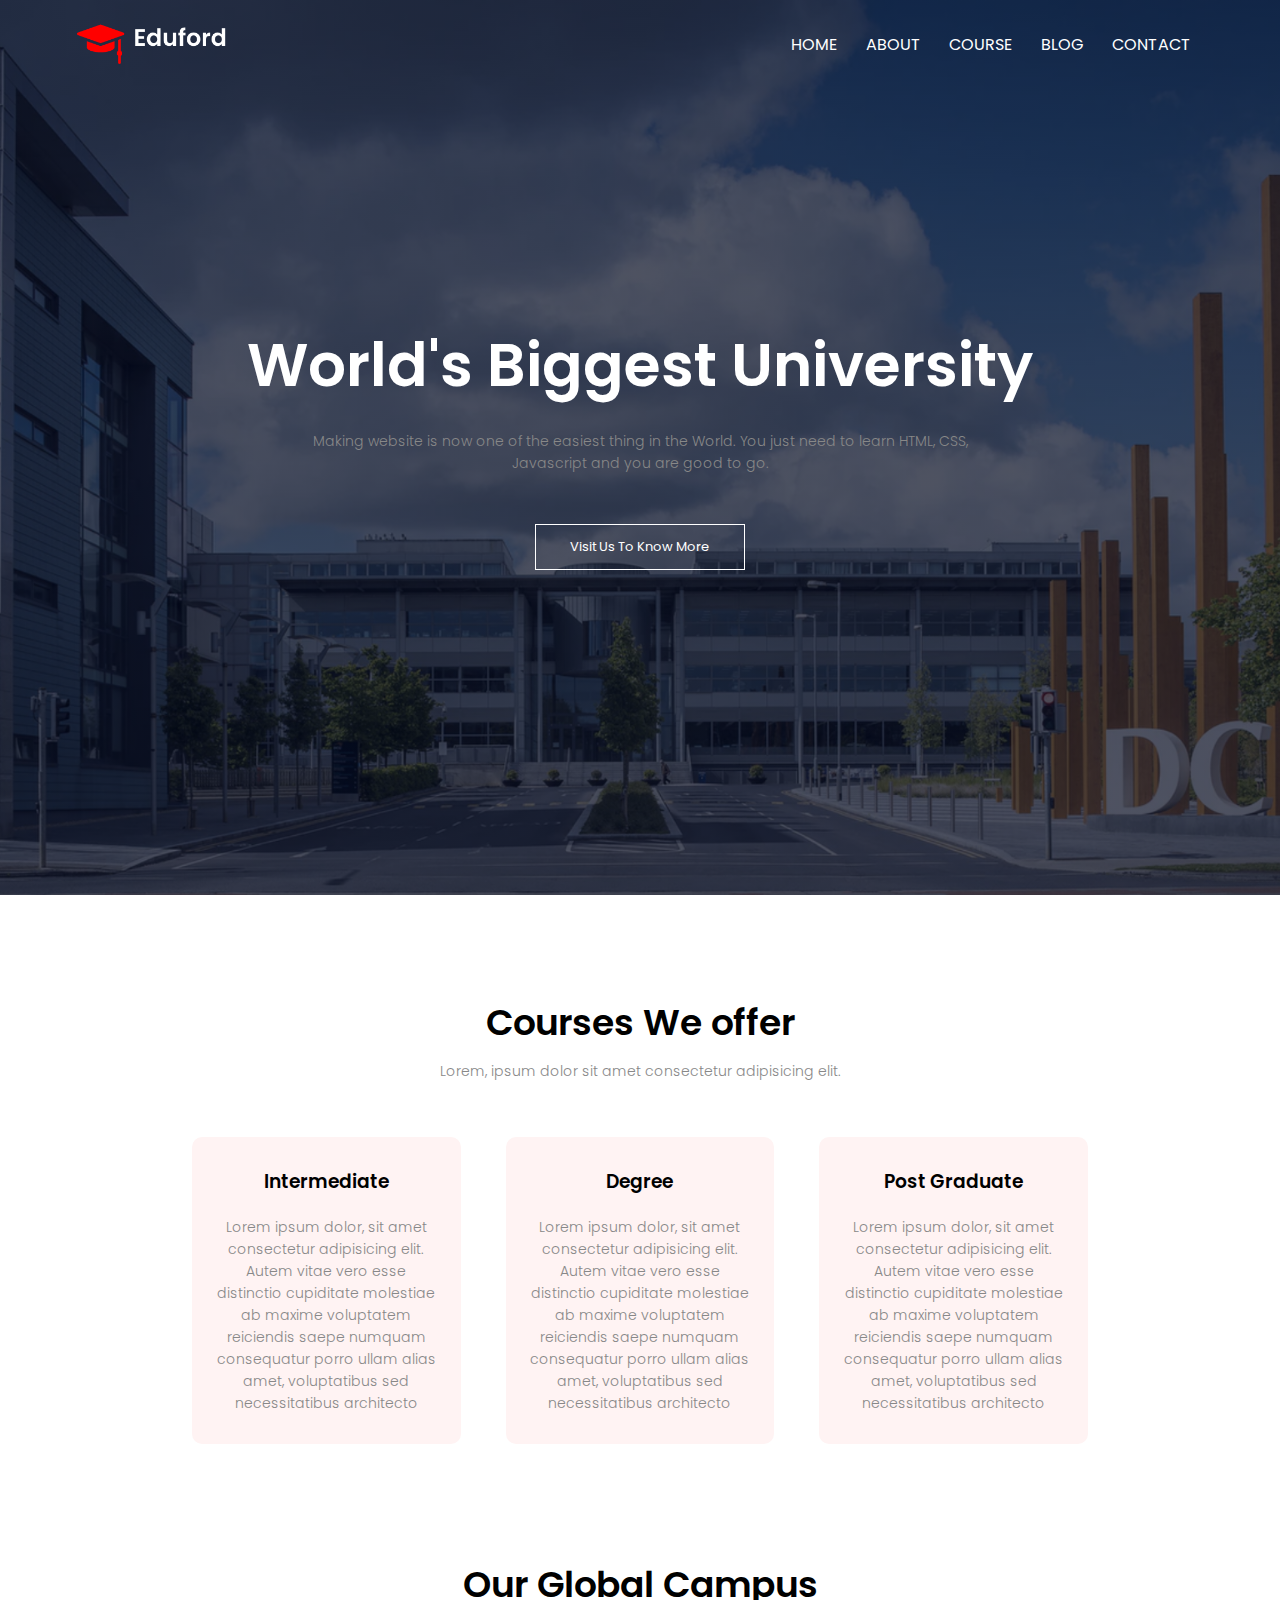
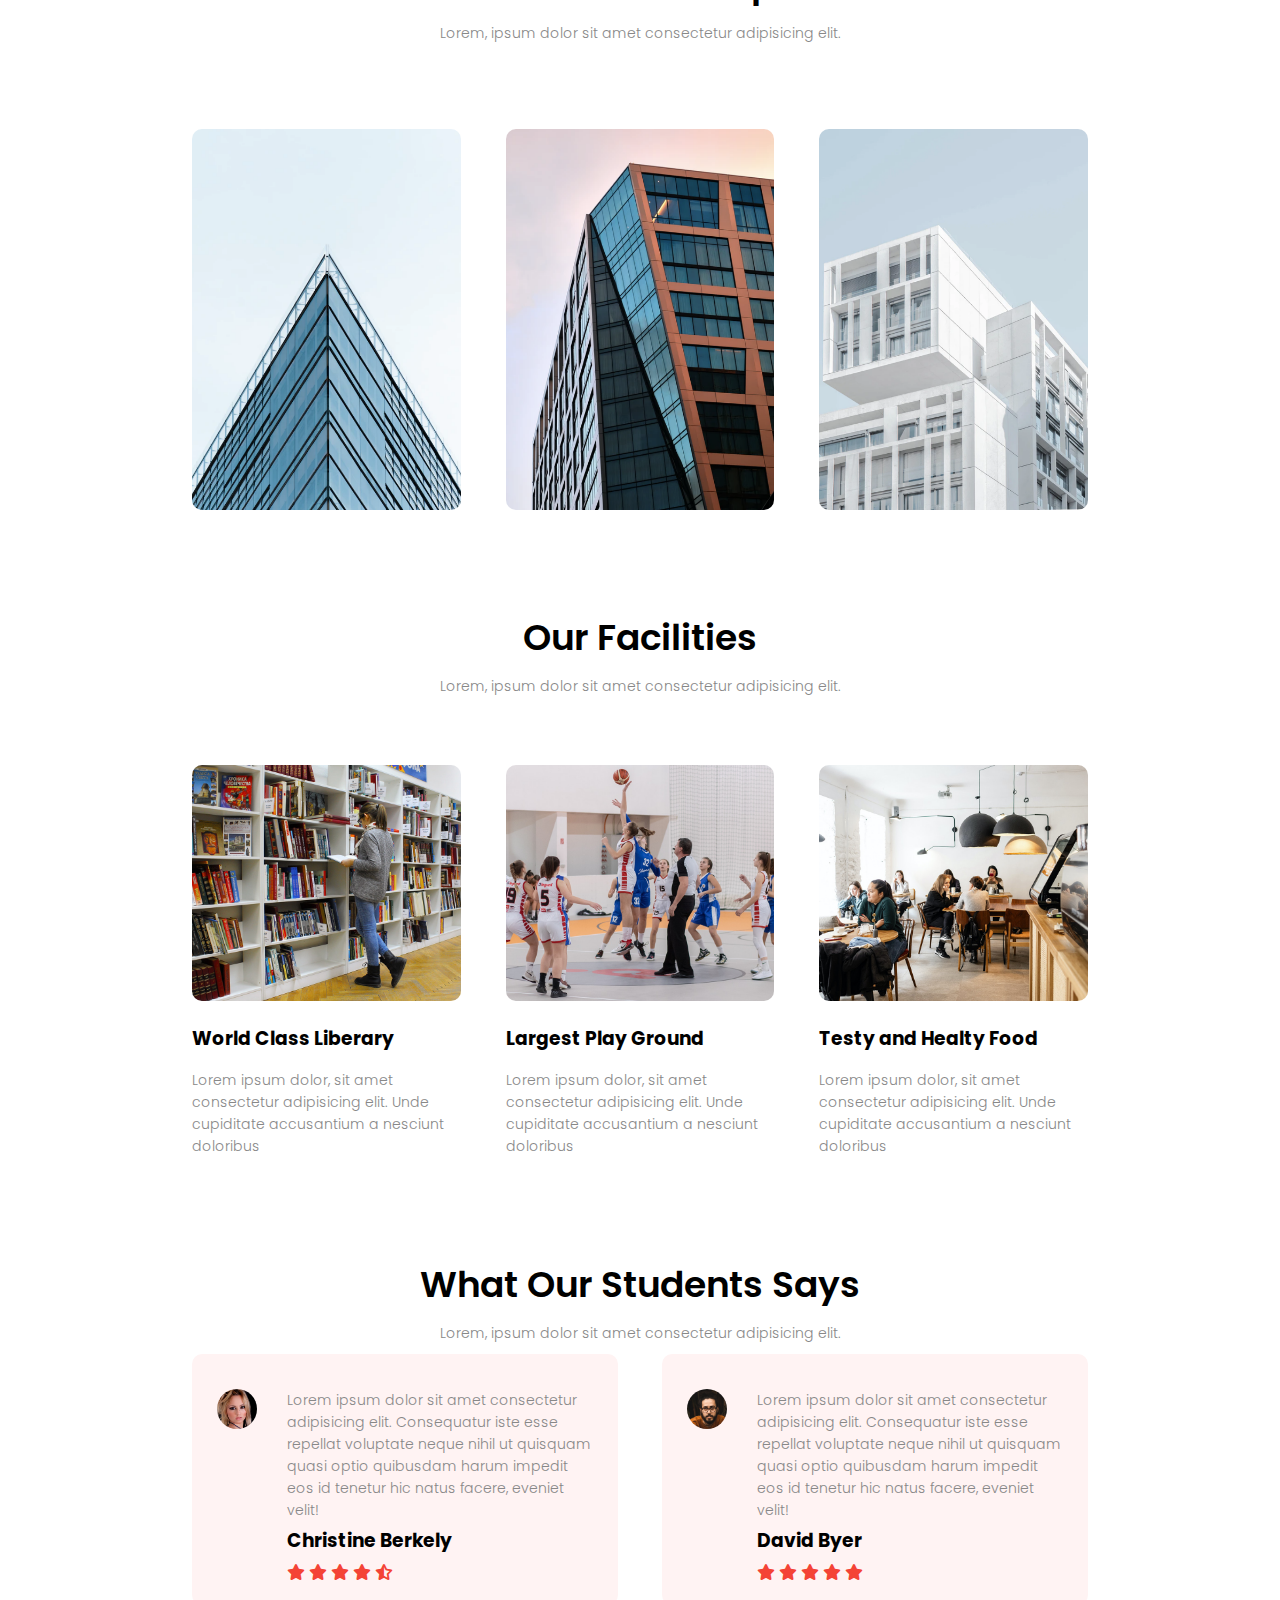
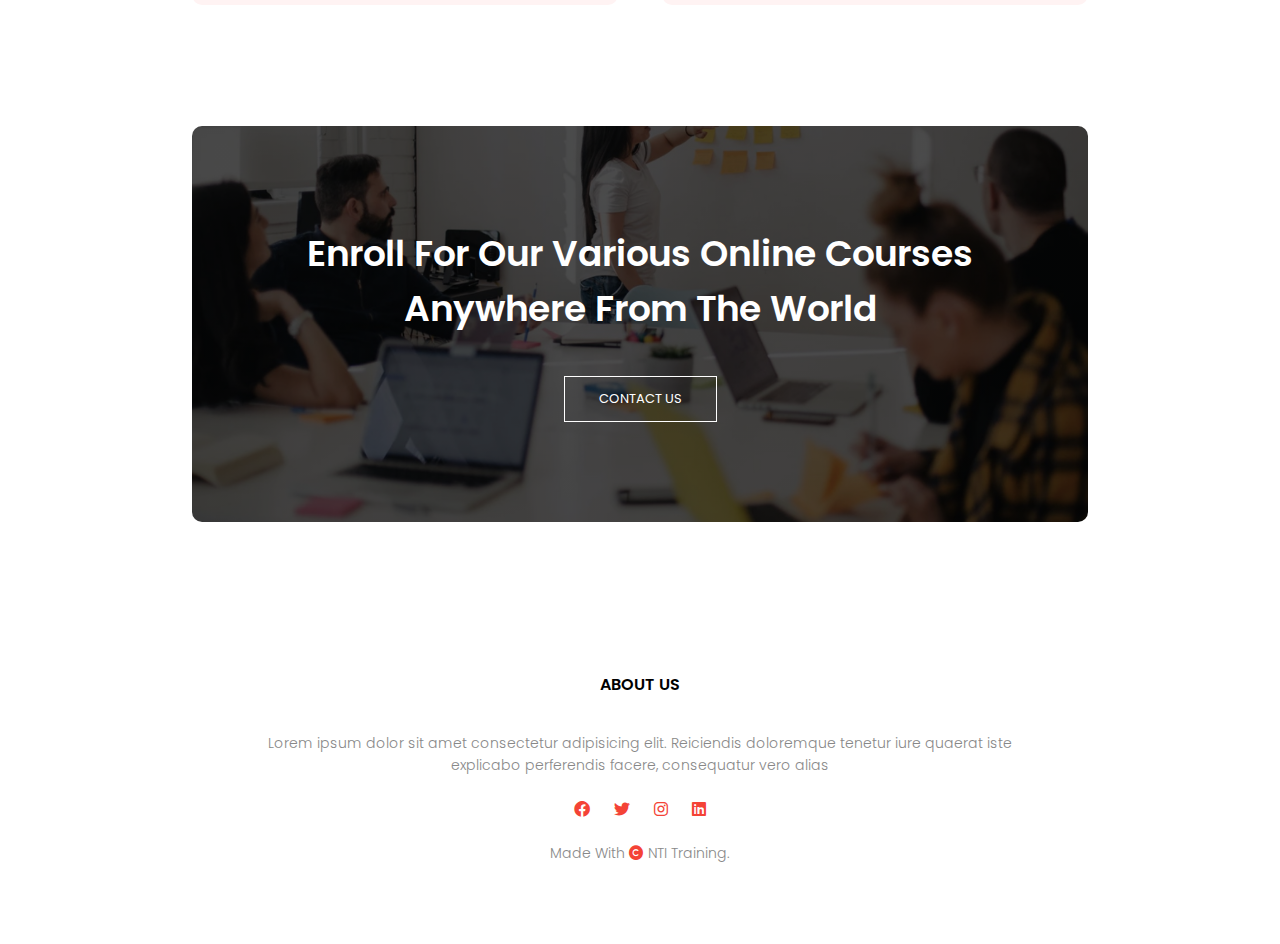
<file: index.html>
<!DOCTYPE html>
<html>

<head>
    <meta charset='utf-8'>
    <title>University Website Design</title>
    <meta name='viewport' content='width=device-width, initial-scale=1'>
    <link rel="stylesheet" href="css/all.css">
    <link rel="stylesheet" href="css/style.css">
    <link rel="preconnect" href="https://fonts.googleapis.com">
    <link rel="preconnect" href="https://fonts.gstatic.com" crossorigin>
    <link
        href="https://fonts.googleapis.com/css2?family=Poppins:ital,wght@0,100;0,300;0,400;0,600;0,700;1,200&display=swap"
        rel="stylesheet">

</head>

<body>
    <header class="main-header">
        <nav>
            <a href="index.html"> <img src="images/logo.png" alt="Logo"> </a>
            <div class="nav-links" id="nav-list">
                <i class="fa-solid fa-xmark" onclick="hideMenu()"></i>
                <ul>
                    <li> <a href="index.html">HOME</a> </li>
                    <li> <a href="about.html">ABOUT</a></li>
                    <li><a href="course.html">COURSE</a></li>
                    <li> <a href="blog.html">BLOG</a></li>
                    <li><a href="contact.html">CONTACT</a></li>
                </ul>
            </div>
            <i class="fa-solid fa-bars" onclick="showMenu()"></i>
        </nav>
        <div class="text-box">
            <h1>World's Biggest University</h1>
            <p>Making website is now one of the easiest thing in the World. You just need to learn HTML, CSS,
                <br> Javascript and you are good to go.
            </p>
            <a href="" class="master-btn">Visit Us To Know More</a>
        </div>
    </header>

    <section class="course">
        <h1>Courses We offer</h1>
        <p>Lorem, ipsum dolor sit amet consectetur adipisicing elit.</p>
        <div class="row">
            <div class="course-col">
                <h3>Intermediate</h3>
                <p>Lorem ipsum dolor, sit amet consectetur adipisicing elit.
                    Autem vitae vero esse distinctio cupiditate molestiae ab
                    maxime voluptatem reiciendis saepe numquam consequatur porro ullam
                    alias amet, voluptatibus sed necessitatibus
                    architecto
                </p>
            </div>
            <div class="course-col">
                <h3>Degree</h3>
                <p>Lorem ipsum dolor, sit amet consectetur adipisicing elit.
                    Autem vitae vero esse distinctio cupiditate molestiae ab
                    maxime voluptatem reiciendis saepe numquam consequatur porro ullam
                    alias amet, voluptatibus sed necessitatibus
                    architecto
                </p>
            </div>
            <div class="course-col">
                <h3>Post Graduate</h3>
                <p>Lorem ipsum dolor, sit amet consectetur adipisicing elit.
                    Autem vitae vero esse distinctio cupiditate molestiae ab
                    maxime voluptatem reiciendis saepe numquam consequatur porro ullam
                    alias amet, voluptatibus sed necessitatibus
                    architecto
                </p>
            </div>
        </div>
    </section>

    <section class="campus">
        <h1>Our Global Campus</h1>
        <p>Lorem, ipsum dolor sit amet consectetur adipisicing elit.</p>
        <div class="row">
            <div class="campus-col">
                <img src="images/london.png" alt="london section">
                <div class="layer">
                    <h3>LONDON</h3>
                </div>
            </div>
            <div class="campus-col">
                <img src="images/newyork.png" alt="london section">
                <div class="layer">
                    <h3>NEW YORK</h3>
                </div>
            </div>
            <div class="campus-col">
                <img src="images/washington.png" alt="london section">
                <div class="layer">
                    <h3>WASHINGTON</h3>
                </div>
            </div>
        </div>

    </section>

    <section class="facilities">
        <h1>Our Facilities</h1>
        <p>Lorem, ipsum dolor sit amet consectetur adipisicing elit.</p>
        <div class="row">
            <div class="facilities-col">
                <img src="images/library.png" alt="lib column">
                <h3>World Class Liberary</h3>
                <p>Lorem ipsum dolor, sit amet consectetur adipisicing elit.
                    Unde cupiditate accusantium a nesciunt doloribus
                </p>
            </div>
            <div class="facilities-col">
                <img src="images/basketball.png" alt="lib column">
                <h3>Largest Play Ground</h3>
                <p>Lorem ipsum dolor, sit amet consectetur adipisicing elit.
                    Unde cupiditate accusantium a nesciunt doloribus
                </p>
            </div>
            <div class="facilities-col">
                <img src="images/cafeteria.png" alt="lib column">
                <h3>Testy and Healty Food</h3>
                <p>Lorem ipsum dolor, sit amet consectetur adipisicing elit.
                    Unde cupiditate accusantium a nesciunt doloribus
                </p>
            </div>
        </div>
    </section>

    <section class="testimonials">
        <h1>What Our Students Says</h1>
        <p>Lorem, ipsum dolor sit amet consectetur adipisicing elit.</p>
        <div class="row-2-col">
            <div class="testimonial-col">
                <img src="images/user1.jpg" alt="">
                <div>
                    <p>Lorem ipsum dolor sit amet consectetur adipisicing elit.
                        Consequatur iste esse repellat voluptate neque nihil ut
                        quisquam quasi optio quibusdam harum impedit eos id tenetur hic natus facere,
                        eveniet velit!
                    </p>
                    <h3>Christine Berkely</h3>
                    <i class="fa-solid fa-star"></i>
                    <i class="fa-solid fa-star"></i>
                    <i class="fa-solid fa-star"></i>
                    <i class="fa-solid fa-star"></i>
                    <i class="fa-solid fa-star-half-stroke"></i>
                </div>
            </div>
            <div class="testimonial-col">
                <img src="images/user2.jpg" alt="">
                <div>
                    <p>Lorem ipsum dolor sit amet consectetur adipisicing elit.
                        Consequatur iste esse repellat voluptate neque nihil ut
                        quisquam quasi optio quibusdam harum impedit eos id tenetur hic natus facere,
                        eveniet velit!
                    </p>
                    <h3>David Byer</h3>
                    <i class="fa-solid fa-star"></i>
                    <i class="fa-solid fa-star"></i>
                    <i class="fa-solid fa-star"></i>
                    <i class="fa-solid fa-star"></i>
                    <i class="fa-solid fa-star"></i>
                </div>
            </div>
        </div>
    </section>

<section class="cta">
    <h1>Enroll For Our Various Online Courses <br>
    Anywhere From The World</h1>
    <a href="" class="master-btn">CONTACT US</a>
</section>

<footer>
    <h4>ABOUT US</h4>
    <p>Lorem ipsum dolor sit amet consectetur adipisicing elit.
        Reiciendis doloremque tenetur iure quaerat iste <br>
    explicabo perferendis facere, consequatur vero alias</p>
    <div class="icons">
        <i class="fa-brands fa-facebook"></i>
        <i class="fa-brands fa-twitter"></i>
        <i class="fa-brands fa-instagram"></i>
        <i class="fa-brands fa-linkedin"></i>
    </div>
    <p>Made With <i class="fa-solid fa-copyright"></i> NTI Training.</p>
</footer>

    <script src="js/main.js"></script>
</body>

</html>
</file>
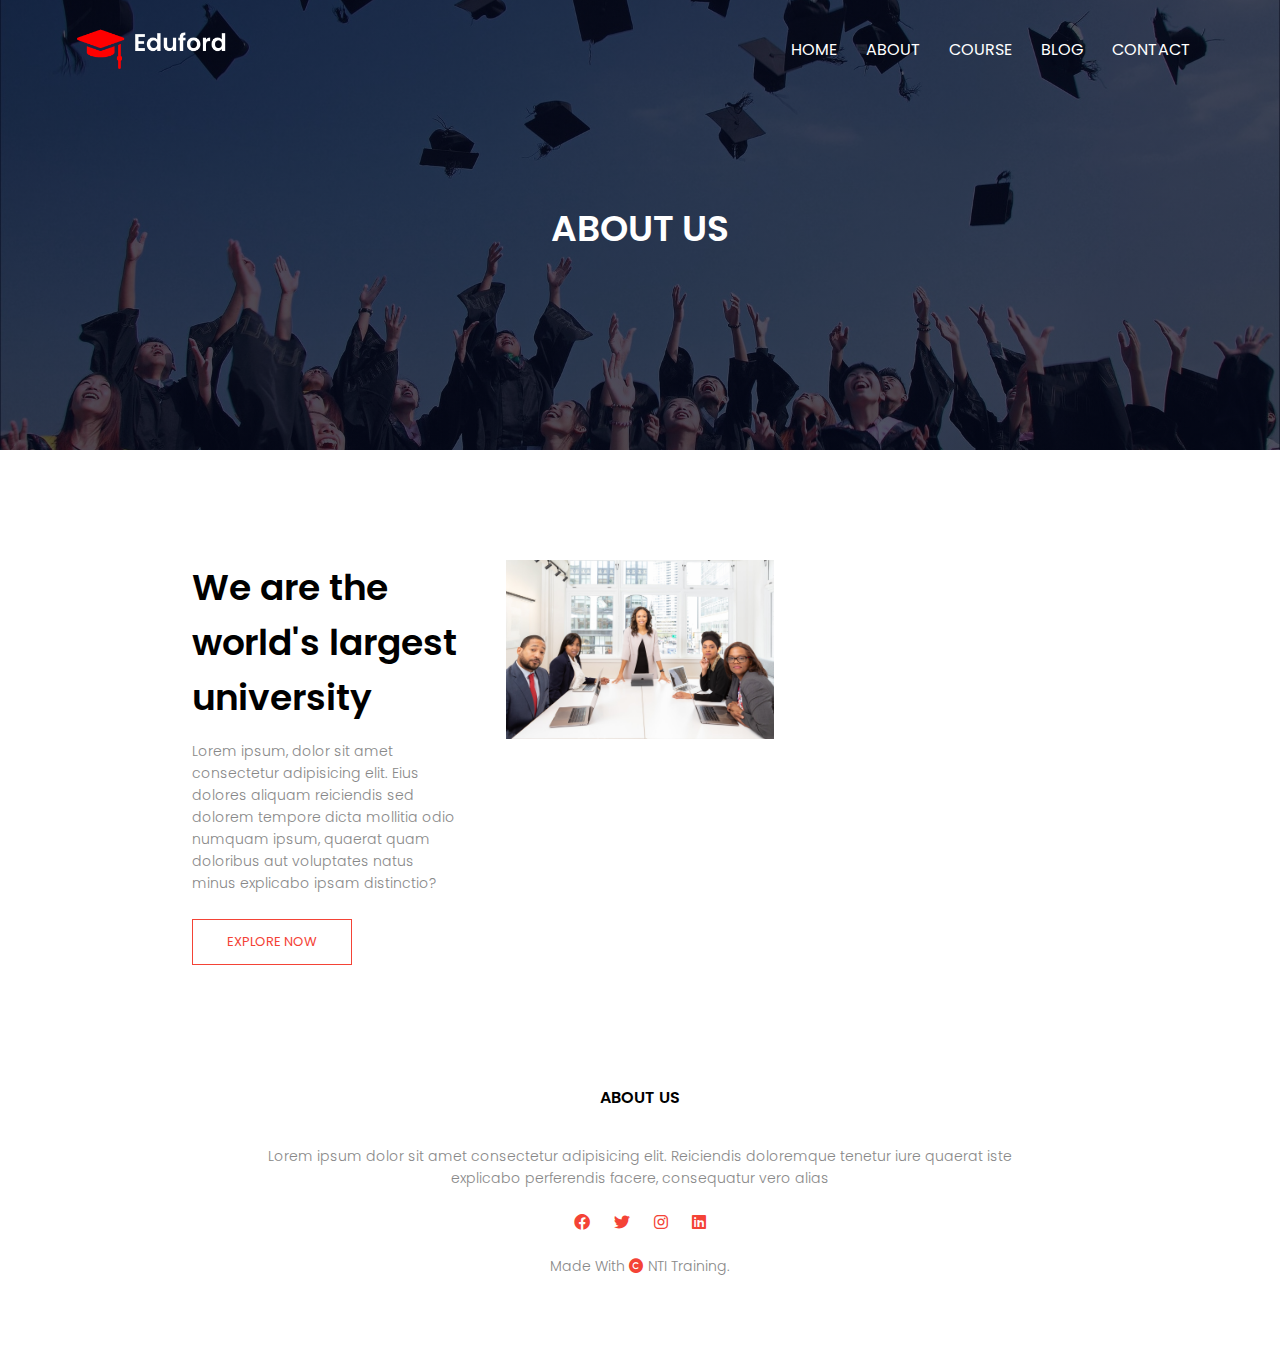
<file: about.html>
<!DOCTYPE html>
<html>

<head>
    <meta charset='utf-8'>
    <title>University Website Design</title>
    <meta name='viewport' content='width=device-width, initial-scale=1'>
    <link rel="stylesheet" href="css/all.css">
    <link rel="stylesheet" href="css/style.css">
    <link rel="preconnect" href="https://fonts.googleapis.com">
    <link rel="preconnect" href="https://fonts.gstatic.com" crossorigin>
    <link
        href="https://fonts.googleapis.com/css2?family=Poppins:ital,wght@0,100;0,300;0,400;0,600;0,700;1,200&display=swap"
        rel="stylesheet">

</head>

<body>
    <header class="sub-header">
        <nav>
            <a href="index.html"> <img src="images/logo.png" alt="Logo"> </a>
            <div class="nav-links" id="nav-list">
                <i class="fa-solid fa-xmark" onclick="hideMenu()"></i>
                <ul>
                    <li> <a href="index.html">HOME</a> </li>
                    <li> <a href="about.html">ABOUT</a></li>
                    <li><a href="course.html">COURSE</a></li>
                    <li> <a href="blog.html">BLOG</a></li>
                    <li><a href="contact.html">CONTACT</a></li>
                </ul>
            </div>
            <i class="fa-solid fa-bars" onclick="showMenu()"></i>
        </nav>
        <h1>ABOUT US</h1>
    </header>

  <section class="about-us">
    <div class="row testim">
        <div class="about-col">
            <h1>We are the world's largest university</h1>
            <p>Lorem ipsum, dolor sit amet consectetur adipisicing elit. 
                Eius dolores aliquam reiciendis sed dolorem tempore dicta
            mollitia odio numquam ipsum, quaerat quam doloribus aut voluptates
             natus minus explicabo ipsam distinctio?
            </p>
            <a href="" class="master-btn second-btn">EXPLORE NOW</a>
        </div>
        <div class="about-col">
         <img src="images/about.jpg" alt="">
        </div>
    </div>
  </section>
  

    <footer>
        <h4>ABOUT US</h4>
        <p>Lorem ipsum dolor sit amet consectetur adipisicing elit.
            Reiciendis doloremque tenetur iure quaerat iste <br>
            explicabo perferendis facere, consequatur vero alias</p>
        <div class="icons">
            <i class="fa-brands fa-facebook"></i>
            <i class="fa-brands fa-twitter"></i>
            <i class="fa-brands fa-instagram"></i>
            <i class="fa-brands fa-linkedin"></i>
        </div>
        <p>Made With <i class="fa-solid fa-copyright"></i> NTI Training.</p>
    </footer>

    <script src="js/main.js"></script>
</body>

</html>
</file>
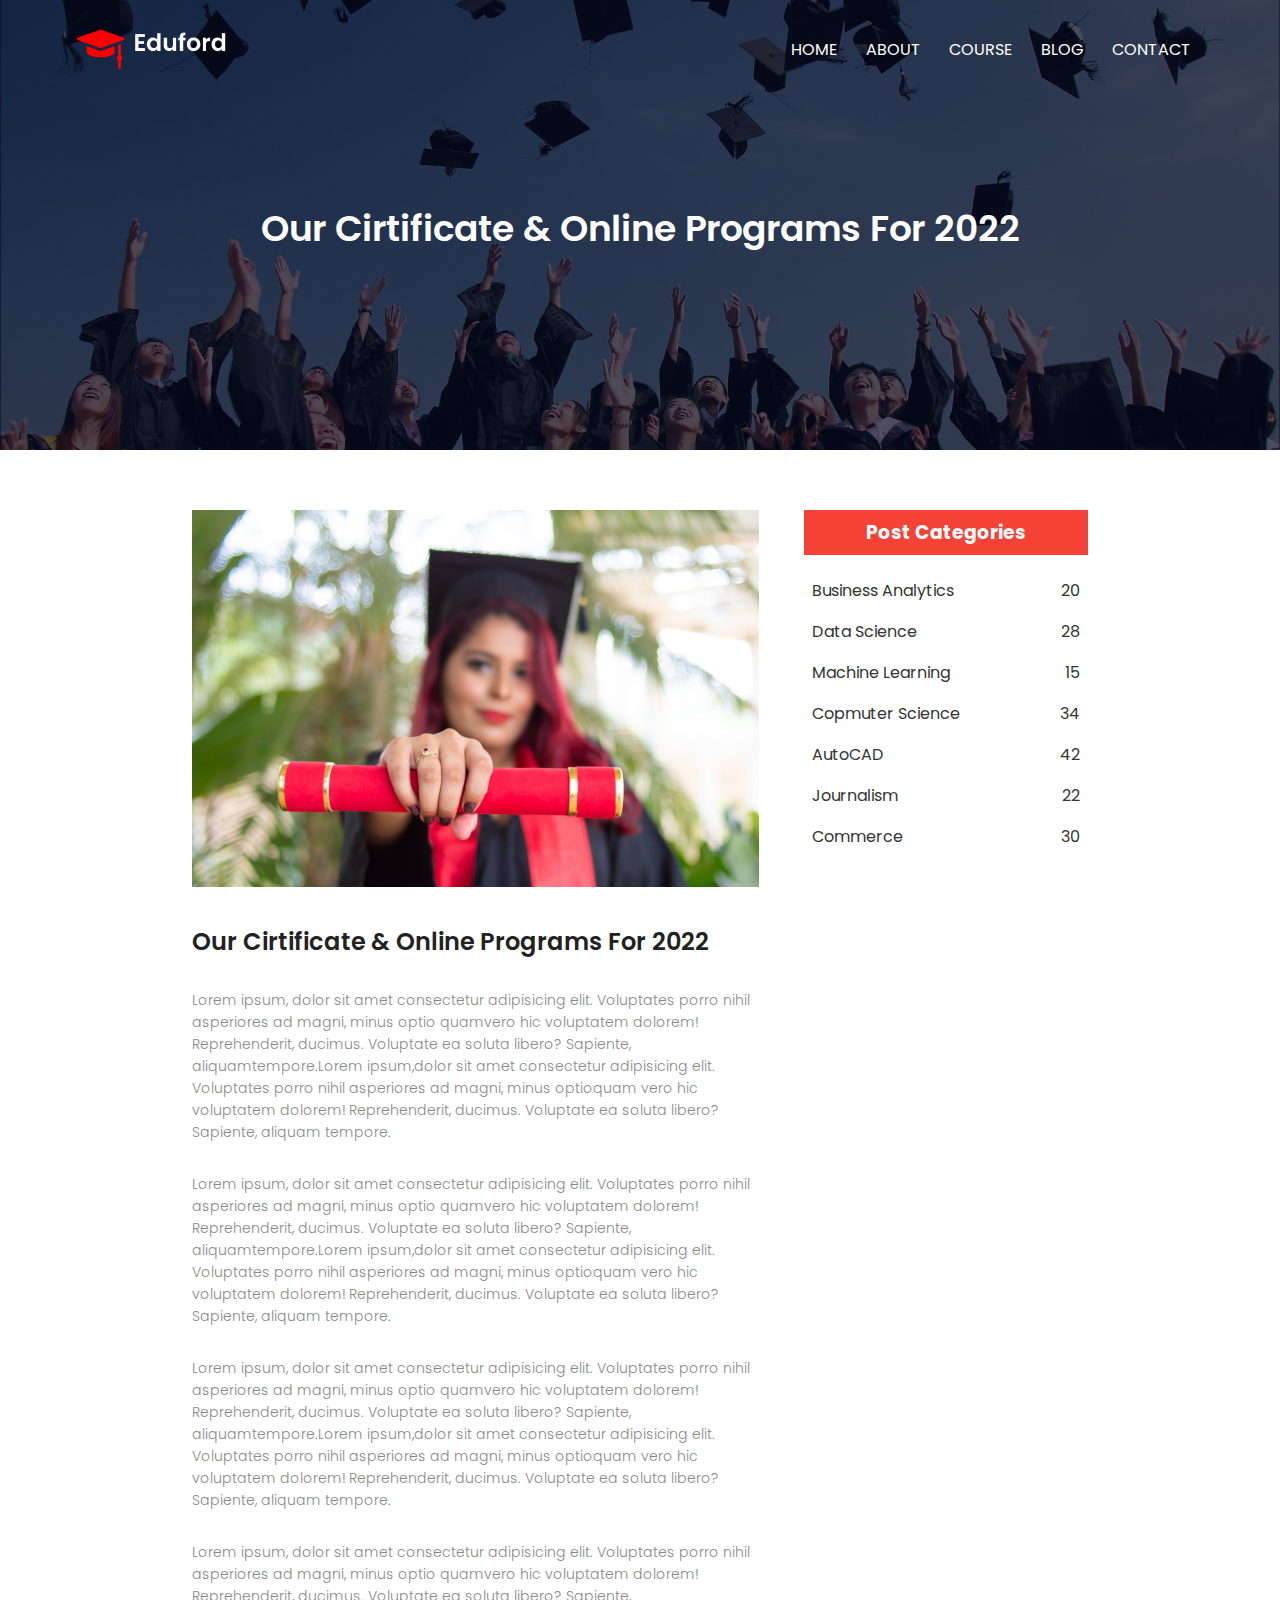
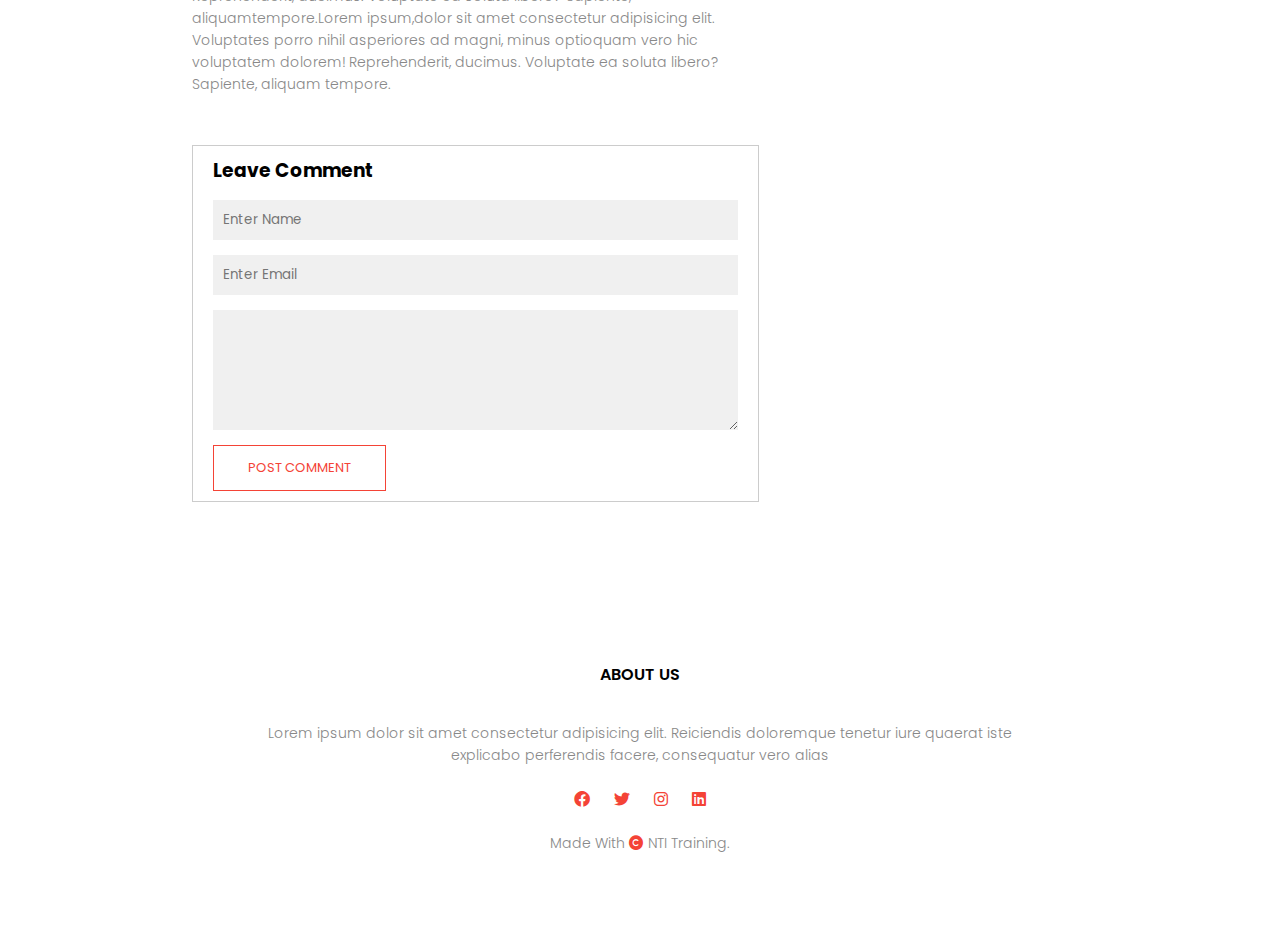
<file: blog.html>
<!DOCTYPE html>
<html>

<head>
    <meta charset='utf-8'>
    <title>University Website Design</title>
    <meta name='viewport' content='width=device-width, initial-scale=1'>
    <link rel="stylesheet" href="css/all.css">
    <link rel="stylesheet" href="css/style.css">
    <link rel="preconnect" href="https://fonts.googleapis.com">
    <link rel="preconnect" href="https://fonts.gstatic.com" crossorigin>
    <link
        href="https://fonts.googleapis.com/css2?family=Poppins:ital,wght@0,100;0,300;0,400;0,600;0,700;1,200&display=swap"
        rel="stylesheet">

</head>

<body>
    <header class="sub-header">
        <nav>
            <a href="index.html"> <img src="images/logo.png" alt="Logo"> </a>
            <div class="nav-links" id="nav-list">
                <i class="fa-solid fa-xmark" onclick="hideMenu()"></i>
                <ul>
                    <li> <a href="index.html">HOME</a> </li>
                    <li> <a href="about.html">ABOUT</a></li>
                    <li><a href="course.html">COURSE</a></li>
                    <li> <a href="blog.html">BLOG</a></li>
                    <li><a href="contact.html">CONTACT</a></li>
                </ul>
            </div>
            <i class="fa-solid fa-bars" onclick="showMenu()"></i>
        </nav>
        <h1>Our Cirtificate & Online Programs For 2022</h1>
    </header>


    <section class="blog-content">
        <div class="row-2">
            <div class="blog-col-left">
                <img src="images/certificate.jpg" alt="cirtification">
                <h2>Our Cirtificate & Online Programs For 2022</h2>
                <p>
                    Lorem ipsum, dolor sit amet consectetur adipisicing elit. Voluptates porro nihil asperiores ad
                    magni, minus optio quamvero hic voluptatem dolorem! Reprehenderit, ducimus.
                    Voluptate ea soluta libero? Sapiente, aliquamtempore.Lorem ipsum,dolor sit amet consectetur
                    adipisicing elit.
                    Voluptates porro nihil asperiores ad magni, minus optioquam vero hic voluptatem dolorem!
                    Reprehenderit, ducimus. Voluptate ea soluta libero? Sapiente, aliquam tempore.
                
                </p>
                <p>
                    Lorem ipsum, dolor sit amet consectetur adipisicing elit. Voluptates porro nihil asperiores ad
                    magni, minus optio quamvero hic voluptatem dolorem! Reprehenderit, ducimus.
                    Voluptate ea soluta libero? Sapiente, aliquamtempore.Lorem ipsum,dolor sit amet consectetur
                    adipisicing elit.
                    Voluptates porro nihil asperiores ad magni, minus optioquam vero hic voluptatem dolorem!
                    Reprehenderit, ducimus. Voluptate ea soluta libero? Sapiente, aliquam tempore.
                
                </p>
                <p>
                    Lorem ipsum, dolor sit amet consectetur adipisicing elit. Voluptates porro nihil asperiores ad
                    magni, minus optio quamvero hic voluptatem dolorem! Reprehenderit, ducimus.
                    Voluptate ea soluta libero? Sapiente, aliquamtempore.Lorem ipsum,dolor sit amet consectetur
                    adipisicing elit.
                    Voluptates porro nihil asperiores ad magni, minus optioquam vero hic voluptatem dolorem!
                    Reprehenderit, ducimus. Voluptate ea soluta libero? Sapiente, aliquam tempore.
                
                </p>
                <p>
                    Lorem ipsum, dolor sit amet consectetur adipisicing elit. Voluptates porro nihil asperiores ad
                    magni, minus optio quamvero hic voluptatem dolorem! Reprehenderit, ducimus.
                    Voluptate ea soluta libero? Sapiente, aliquamtempore.Lorem ipsum,dolor sit amet consectetur
                    adipisicing elit.
                    Voluptates porro nihil asperiores ad magni, minus optioquam vero hic voluptatem dolorem!
                    Reprehenderit, ducimus. Voluptate ea soluta libero? Sapiente, aliquam tempore.
                
                </p>
                <div class="comment-box">
                    <h3>Leave Comment</h3>
                    <form action="" class="comment-form">
                        <input type="text" placeholder="Enter Name">
                        <input type="email" placeholder="Enter Email">
                        <textarea name="" id=""  rows="5"></textarea>
                        <button type="submit" class="master-btn second-btn">POST COMMENT</button>
                    </form>
                </div>
            </div>
            <div class="blog-col-right">
                <h3>Post Categories</h3>
                <div>
                    <span>Business Analytics</span>
                    <span>20</span>
                </div>
                <div>
                    <span>Data Science</span>
                    <span>28</span>
                </div>
                <div>
                    <span>Machine Learning</span>
                    <span>15</span>
                </div>
                <div>
                    <span>Copmuter Science</span>
                    <span>34</span>
                </div>
                <div>
                    <span>AutoCAD</span>
                    <span>42</span>
                </div>
                <div>
                    <span>Journalism</span>
                    <span>22</span>
                </div>
                <div>
                    <span>Commerce</span>
                    <span>30</span>
                </div>
            </div>
        </div>
    </section>

    <footer>
        <h4>ABOUT US</h4>
        <p>Lorem ipsum dolor sit amet consectetur adipisicing elit.
            Reiciendis doloremque tenetur iure quaerat iste <br>
            explicabo perferendis facere, consequatur vero alias</p>
        <div class="icons">
            <i class="fa-brands fa-facebook"></i>
            <i class="fa-brands fa-twitter"></i>
            <i class="fa-brands fa-instagram"></i>
            <i class="fa-brands fa-linkedin"></i>
        </div>
        <p>Made With <i class="fa-solid fa-copyright"></i> NTI Training.</p>
    </footer>

    <script src="js/main.js"></script>
</body>

</html>
</file>
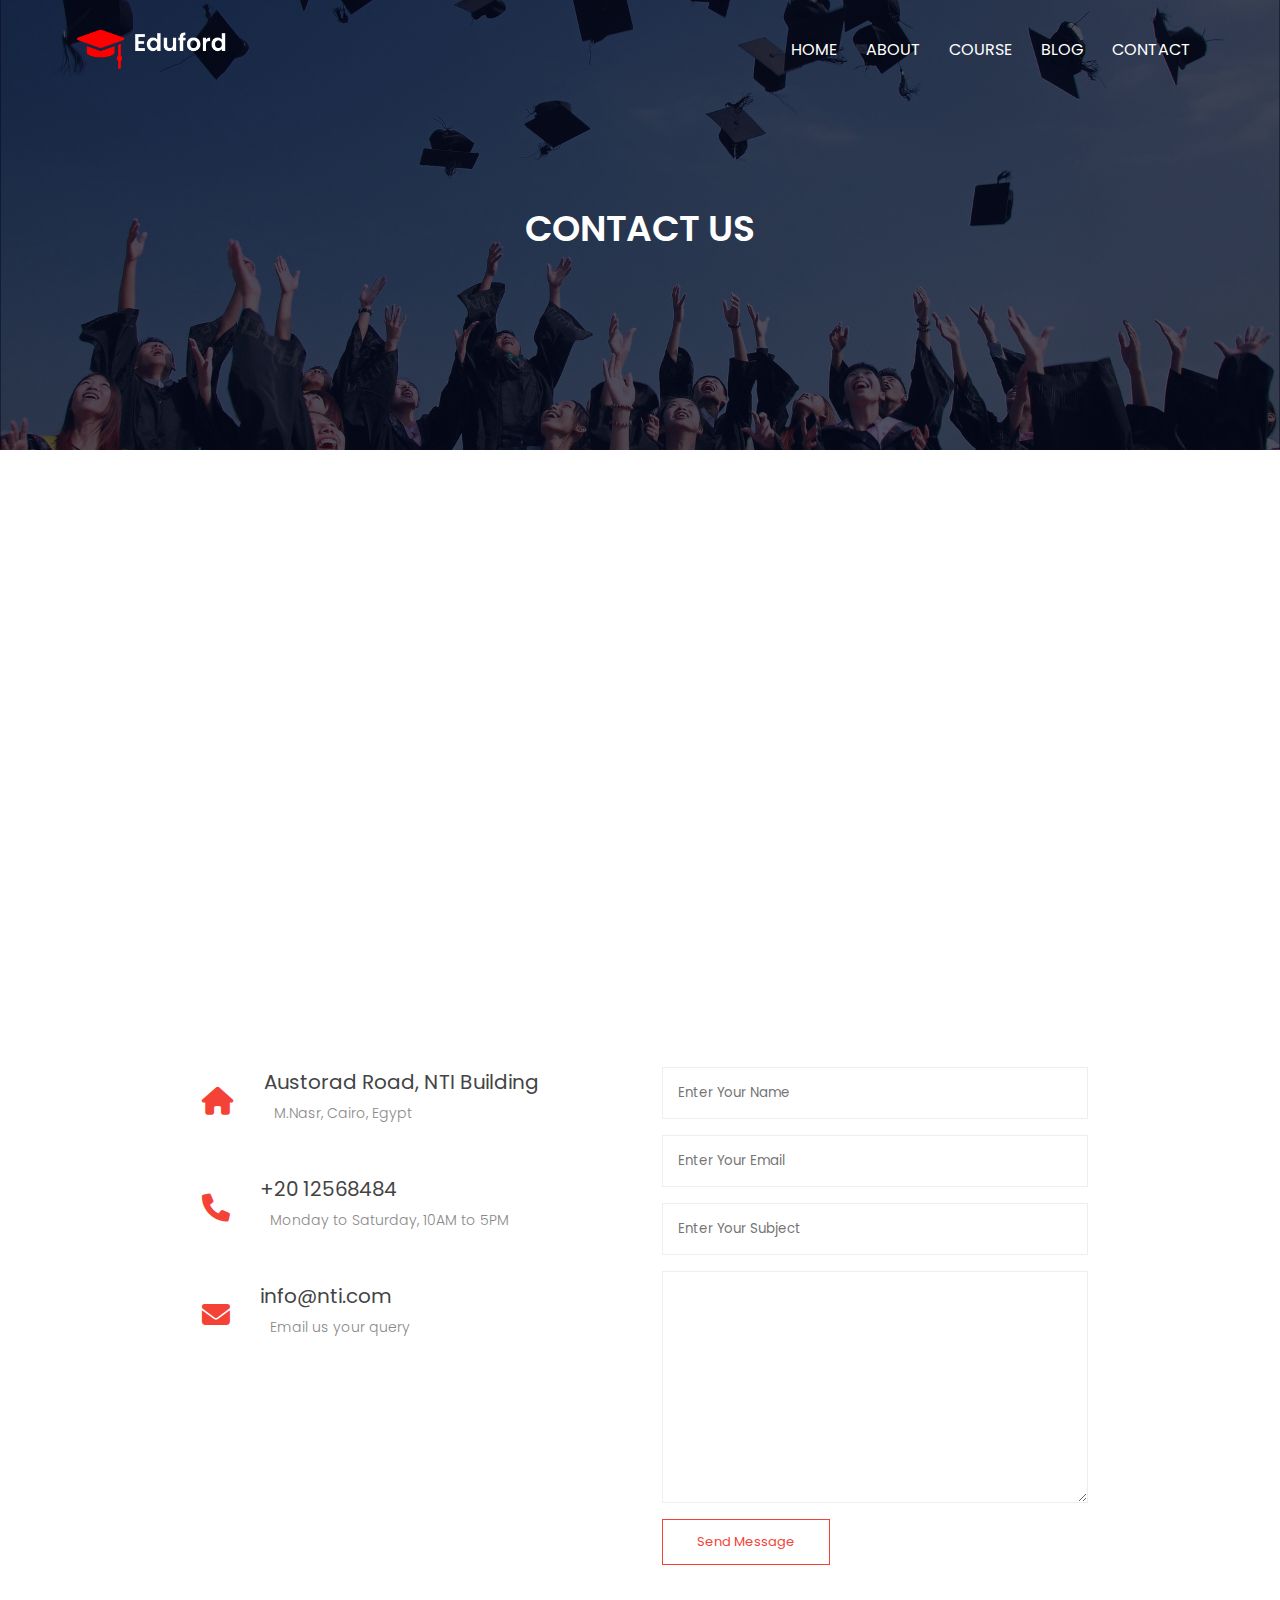
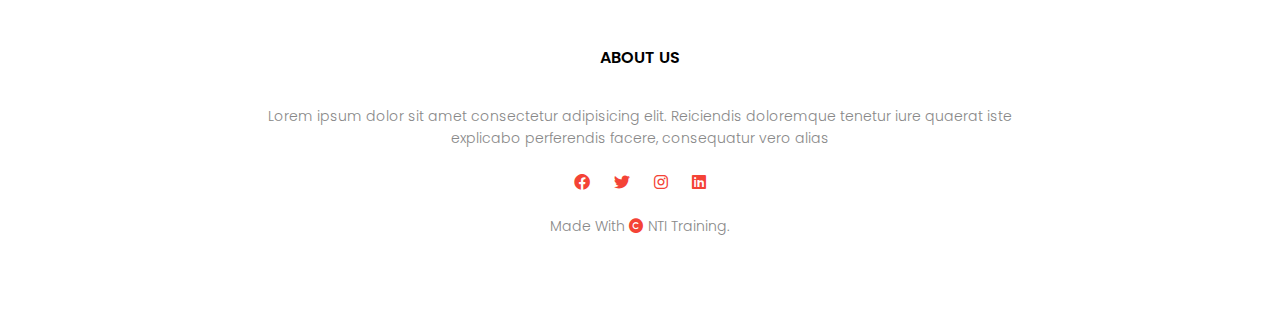
<file: contact.html>
<!DOCTYPE html>
<html>

<head>
    <meta charset='utf-8'>
    <title>University Website Design</title>
    <meta name='viewport' content='width=device-width, initial-scale=1'>
    <link rel="stylesheet" href="css/all.css">
    <link rel="stylesheet" href="css/style.css">
    <link rel="preconnect" href="https://fonts.googleapis.com">
    <link rel="preconnect" href="https://fonts.gstatic.com" crossorigin>
    <link
        href="https://fonts.googleapis.com/css2?family=Poppins:ital,wght@0,100;0,300;0,400;0,600;0,700;1,200&display=swap"
        rel="stylesheet">

</head>

<body>
    <header class="sub-header">
        <nav>
            <a href="index.html"> <img src="images/logo.png" alt="Logo"> </a>
            <div class="nav-links" id="nav-list">
                <i class="fa-solid fa-xmark" onclick="hideMenu()"></i>
                <ul>
                    <li> <a href="index.html">HOME</a> </li>
                    <li> <a href="about.html">ABOUT</a></li>
                    <li><a href="course.html">COURSE</a></li>
                    <li> <a href="blog.html">BLOG</a></li>
                    <li><a href="contact.html">CONTACT</a></li>
                </ul>
            </div>
            <i class="fa-solid fa-bars" onclick="showMenu()"></i>
        </nav>
        <h1>CONTACT US</h1>
    </header>

    <section class="location">
        <iframe
            src="https://www.google.com/maps/embed?pb=!1m18!1m12!1m3!1d7290574.167857953!2d26.379719112998416!3d26.844701604942088!2m3!1f0!2f0!3f0!3m2!1i1024!2i768!4f13.1!3m3!1m2!1s0x14368976c35c36e9%3A0x2c45a00925c4c444!2sEgypt!5e0!3m2!1sen!2seg!4v1656177817668!5m2!1sen!2seg"
            width="600" height="450" style="border:0;" allowfullscreen="" loading="lazy"
            referrerpolicy="no-referrer-when-downgrade"></iframe>
    </section>
    <div class="contact-us">
        <div class="row-2-col">
            <div class="contact-col left">
                <div>
                    <i class="fa-solid fa-house"></i>
                    <span>
                        <h5>Austorad Road, NTI Building</h5>
                        <p>M.Nasr, Cairo, Egypt</p>
                    </span>
                </div>
                <div>
                    <i class="fa-solid fa-phone"></i>
                    <span>
                        <h5>+20 12568484</h5>
                        <p>Monday to Saturday, 10AM to 5PM</p>
                    </span>
                </div>
                <div>
                    <i class="fa-solid fa-envelope"></i>
                    <span>
                        <h5>info@nti.com</h5>
                        <p>Email us your query</p>
                    </span>
                </div>

            </div>
            <div class="contact-col right">
                <form action="">
                    <input type="text" placeholder="Enter Your Name">
                    <input type="email" placeholder="Enter Your Email">
                    <input type="text" placeholder="Enter Your Subject">
                    <textarea name="" id=""  rows="10"></textarea>
                    <button type="submit" class="master-btn second-btn">Send Message</button>
                </form>
            </div>
        </div>
    </div>


    <footer>
        <h4>ABOUT US</h4>
        <p>Lorem ipsum dolor sit amet consectetur adipisicing elit.
            Reiciendis doloremque tenetur iure quaerat iste <br>
            explicabo perferendis facere, consequatur vero alias</p>
        <div class="icons">
            <i class="fa-brands fa-facebook"></i>
            <i class="fa-brands fa-twitter"></i>
            <i class="fa-brands fa-instagram"></i>
            <i class="fa-brands fa-linkedin"></i>
        </div>
        <p>Made With <i class="fa-solid fa-copyright"></i> NTI Training.</p>
    </footer>

    <script src="js/main.js"></script>
</body>

</html>
</file>
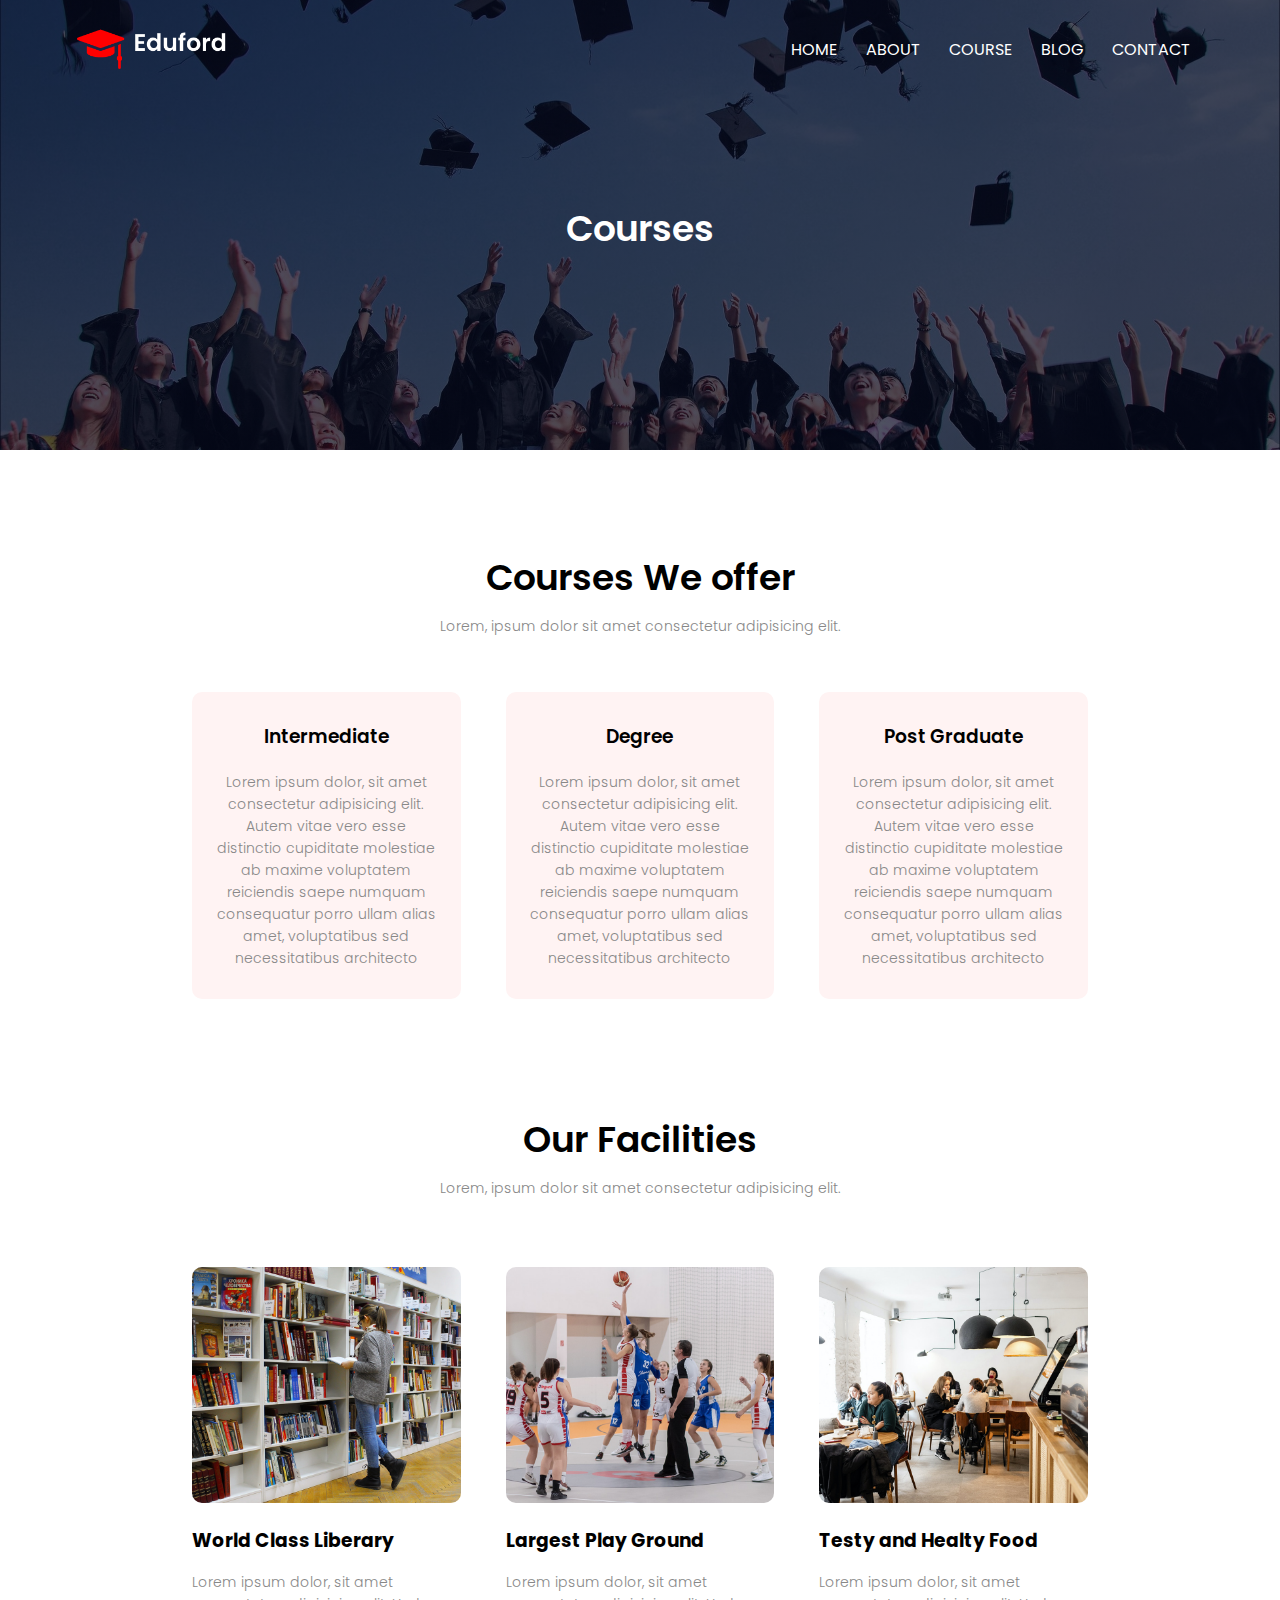
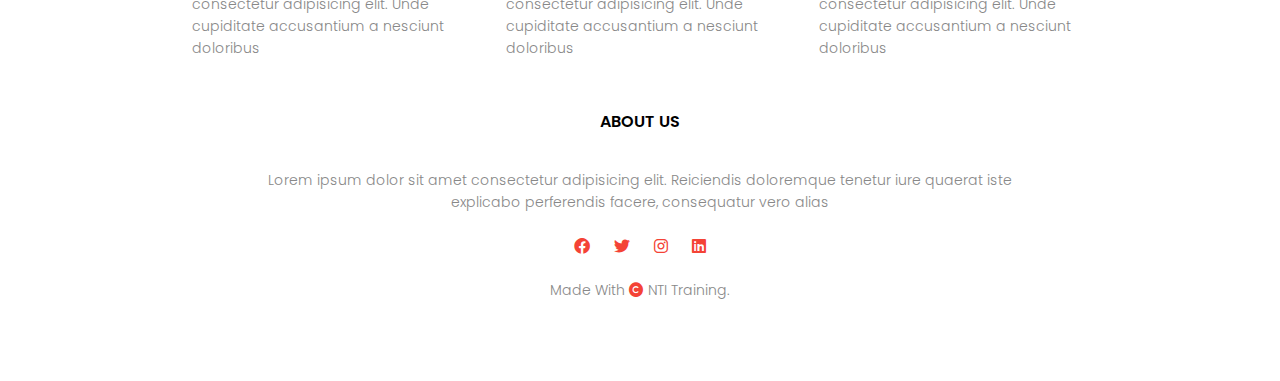
<file: course.html>
<!DOCTYPE html>
<html>

<head>
    <meta charset='utf-8'>
    <title>University Website Design</title>
    <meta name='viewport' content='width=device-width, initial-scale=1'>
    <link rel="stylesheet" href="css/all.css">
    <link rel="stylesheet" href="css/style.css">
    <link rel="preconnect" href="https://fonts.googleapis.com">
    <link rel="preconnect" href="https://fonts.gstatic.com" crossorigin>
    <link
        href="https://fonts.googleapis.com/css2?family=Poppins:ital,wght@0,100;0,300;0,400;0,600;0,700;1,200&display=swap"
        rel="stylesheet">

</head>

<body>
    <header class="sub-header">
        <nav>
            <a href="index.html"> <img src="images/logo.png" alt="Logo"> </a>
            <div class="nav-links" id="nav-list">
                <i class="fa-solid fa-xmark" onclick="hideMenu()"></i>
                <ul>
                    <li> <a href="index.html">HOME</a> </li>
                    <li> <a href="about.html">ABOUT</a></li>
                    <li><a href="course.html">COURSE</a></li>
                    <li> <a href="blog.html">BLOG</a></li>
                    <li><a href="contact.html">CONTACT</a></li>
                </ul>
            </div>
            <i class="fa-solid fa-bars" onclick="showMenu()"></i>
        </nav>
        <h1>Courses</h1>
    </header>

    <section class="course">
        <h1>Courses We offer</h1>
        <p>Lorem, ipsum dolor sit amet consectetur adipisicing elit.</p>
        <div class="row">
            <div class="course-col">
                <h3>Intermediate</h3>
                <p>Lorem ipsum dolor, sit amet consectetur adipisicing elit.
                    Autem vitae vero esse distinctio cupiditate molestiae ab
                    maxime voluptatem reiciendis saepe numquam consequatur porro ullam
                    alias amet, voluptatibus sed necessitatibus
                    architecto
                </p>
            </div>
            <div class="course-col">
                <h3>Degree</h3>
                <p>Lorem ipsum dolor, sit amet consectetur adipisicing elit.
                    Autem vitae vero esse distinctio cupiditate molestiae ab
                    maxime voluptatem reiciendis saepe numquam consequatur porro ullam
                    alias amet, voluptatibus sed necessitatibus
                    architecto
                </p>
            </div>
            <div class="course-col">
                <h3>Post Graduate</h3>
                <p>Lorem ipsum dolor, sit amet consectetur adipisicing elit.
                    Autem vitae vero esse distinctio cupiditate molestiae ab
                    maxime voluptatem reiciendis saepe numquam consequatur porro ullam
                    alias amet, voluptatibus sed necessitatibus
                    architecto
                </p>
            </div>
        </div>
    </section>


    <section class="facilities">
        <h1>Our Facilities</h1>
        <p>Lorem, ipsum dolor sit amet consectetur adipisicing elit.</p>
        <div class="row">
            <div class="facilities-col">
                <img src="images/library.png" alt="lib column">
                <h3>World Class Liberary</h3>
                <p>Lorem ipsum dolor, sit amet consectetur adipisicing elit.
                    Unde cupiditate accusantium a nesciunt doloribus
                </p>
            </div>
            <div class="facilities-col">
                <img src="images/basketball.png" alt="lib column">
                <h3>Largest Play Ground</h3>
                <p>Lorem ipsum dolor, sit amet consectetur adipisicing elit.
                    Unde cupiditate accusantium a nesciunt doloribus
                </p>
            </div>
            <div class="facilities-col">
                <img src="images/cafeteria.png" alt="lib column">
                <h3>Testy and Healty Food</h3>
                <p>Lorem ipsum dolor, sit amet consectetur adipisicing elit.
                    Unde cupiditate accusantium a nesciunt doloribus
                </p>
            </div>
        </div>
    </section>

    <footer>
        <h4>ABOUT US</h4>
        <p>Lorem ipsum dolor sit amet consectetur adipisicing elit.
            Reiciendis doloremque tenetur iure quaerat iste <br>
            explicabo perferendis facere, consequatur vero alias</p>
        <div class="icons">
            <i class="fa-brands fa-facebook"></i>
            <i class="fa-brands fa-twitter"></i>
            <i class="fa-brands fa-instagram"></i>
            <i class="fa-brands fa-linkedin"></i>
        </div>
        <p>Made With <i class="fa-solid fa-copyright"></i> NTI Training.</p>
    </footer>

    <script src="js/main.js"></script>
</body>

</html>
</file>
<file: css/style.css>
* {
    padding: 0;
    margin: 0;
    font-family: 'Poppins', sans-serif;
}

:root {
    --master-color: #f44336;
    --font-color: #fff;
    --master-width: 70%
}

.main-header {
    margin-top: -5px;
    height: 100vh;
    width: 100%;
    background-image: linear-gradient(rgba(4 9 30 / 0.7), rgba(4 9 30 / 0.7)), url('../images/banner.png');
    background-position: center;
    background-size: cover;
    position: relative;
}

nav {
    display: flex;
    justify-content: space-between;
    align-items: center;
    padding: 2% 6%;
}

nav img {
    width: 150px;
}

nav .nav-links {
    flex: 1;
    text-align: right;
}

nav .nav-links ul li {
    list-style: none;
    display: inline-block;
    padding: 8px 12px;
    position: relative;
}

nav .nav-links ul li a {
    color: var(--font-color);
    text-decoration: none;

}

nav .nav-links ul li::after {
    content: "";
    width: 0%;
    height: 2px;
    background-color: var(--master-color);
    display: block;
    margin: auto;
    transition: 0.5s;
    -webkit-transition: 0.5s;
    -moz-transition: 0.5s;
    -ms-transition: 0.5s;
    -o-transition: 0.5s;
}

nav .nav-links ul li:hover::after {
    width: 100%;
}

nav .fa-solid {
    display: none;
}

.text-box {
    width: 90%;
    color: var(--font-color);
    text-align: center;
    position: absolute;
    top: 50%;
    left: 50%;
    transform: translate(-50%, -50%);
    -webkit-transform: translate(-50%, -50%);
    -moz-transform: translate(-50%, -50%);
    -ms-transform: translate(-50%, -50%);
    -o-transform: translate(-50%, -50%);
}

.text-box h1 {
    font-size: 60px;
}

.text-box p {
    margin: 10px 0 40px;
    font-size: 14px;
}

.master-btn {
    display: inline-block;
    text-decoration: none;
    color: var(--font-color);
    border: 1px solid var(--font-color);
    padding: 12px 34px;
    font-size: 13px;
    background-color: transparent;
    cursor: pointer;
    transition: .5s;
    -webkit-transition: .5s;
    -moz-transition: .5s;
    -ms-transition: .5s;
    -o-transition: .5s;
}

.master-btn:hover {
    background-color: var(--master-color);

}

@media (max-width: 600px) {
    .text-box h1 {
        font-size: 20px;
    }

    .text-box p {
        font-size: 12px;
    }

    nav .nav-links ul li {
        display: block;
    }

    nav .nav-links {
        position: fixed;
        background-color: var(--master-color);
        height: 100%;
        width: 200px;
        top: 0;
        right: -200px;
        z-index: 2;
        text-align: left;
        padding: 30px 20px;
        box-sizing: border-box;
        transition: 1s;
        -webkit-transition: 1s;
        -moz-transition: 1s;
        -ms-transition: 1s;
        -o-transition: 1s;
    }

    nav .fa-solid {
        display: block;
        color: var(--font-color);
        font-size: 22px;
        cursor: pointer;
    }

}

/* course section */

.course,
.campus,
.facilities,
.testimonials {
    width: var(--master-width);
    margin: auto;
    text-align: center;
    margin-top: 100px;
}

h1 {
    font-size: 36px;
    font-weight: 600;
}

p {
    color: #888;
    font-size: 14px;
    font-weight: 300;
    line-height: 22px;
    padding: 10px;
}

.row {
    margin-top: 5%;
    /* display: flex;
    justify-content: space-between; */
    display: grid;
    grid-template-columns: repeat(3, 1fr);
    justify-content: space-between;
    gap: 2% 5%;
}

.course-col {
    /* flex-basis: 31%; */

    background-color: #fff3f3;
    margin-bottom: 5%;
    padding: 20px 12px;
    box-sizing: border-box;
    border-radius: 10px;
    -webkit-border-radius: 10px;
    -moz-border-radius: 10px;
    -ms-border-radius: 10px;
    -o-border-radius: 10px;
    transition: .5s;
    -webkit-transition: .5s;
    -moz-transition: .5s;
    -ms-transition: .5s;
    -o-transition: .5s;
}

.course-col h3 {
    font-weight: 600;
    margin: 10px 0;
}

.course-col:hover {
    box-shadow: 0 0 20px 0px rgba(0, 0, 0, .2);
}

@media (max-width: 600px) {
    .row {
        /* flex-direction: column; */
        grid-template-rows: repeat(3, 1fr);
        grid-template-columns: auto;
    }
}

/*  campus section */
/* .campus {
    width: var(--master-width);
    margin: auto;
    text-align: center;
    margin-top: 100px;
} */

.campus-col {
    margin-top: 30px;
    position: relative;
    overflow: hidden;
    border-radius: 10px;
    -webkit-border-radius: 10px;
    -moz-border-radius: 10px;
    -ms-border-radius: 10px;
    -o-border-radius: 10px;
}

.campus-col img {
    width: 100%;
    display: block;
}

.layer {
    position: absolute;
    height: 100%;
    width: 100%;
    top: 0;
    transition: .5s;
    -webkit-transition: .5s;
    -moz-transition: .5s;
    -ms-transition: .5s;
    -o-transition: .5s;

}

.layer:hover {
    background-color: rgba(229, 39, 39, 0.7);

}

.layer h3 {
    width: 100%;
    font-weight: 500;
    color: var(--font-color);
    font-size: 24px;
    position: absolute;
    bottom: 0;
    left: 50%;
    opacity: 0;
    transform: translateX(-50%);
    -webkit-transform: translateX(-50%);
    -moz-transform: translateX(-50%);
    -ms-transform: translateX(-50%);
    -o-transform: translateX(-50%);
    transition: .5s;
    -webkit-transition: .5s;
    -moz-transition: .5s;
    -ms-transition: .5s;
    -o-transition: .5s;
}

.layer:hover h3 {
    bottom: 49%;
    opacity: 1;
}

/*  Facilties section */
.facilities-col {
    /* flex-basis: 31%; */
    text-align: left;
    margin-top: 5%;
    border-radius: 10px;
    -webkit-border-radius: 10px;
    -moz-border-radius: 10px;
    -ms-border-radius: 10px;
    -o-border-radius: 10px;
}

.facilities-col img {
    width: 100%;
    border-radius: 10px;
    -webkit-border-radius: 10px;
    -moz-border-radius: 10px;
    -ms-border-radius: 10px;
    -o-border-radius: 10px;
}

.facilities-col p {
    padding: 0;
}

.facilities-col h3 {
    margin-top: 16px;
    margin-bottom: 16px;
    text-align: left;
}

/*  testimonials  */
.row-2-col {
    display: grid;
    grid-template-columns: repeat(2, 1fr);
    justify-content: space-between;
    gap: 2% 5%;
}

.testimonial-col {
    margin-bottom: 5%;
    text-align: left;
    background-color: #fff3f3;
    padding: 20px;
    cursor: pointer;
    border-radius: 10px;
    -webkit-border-radius: 10px;
    -moz-border-radius: 10px;
    -ms-border-radius: 10px;
    -o-border-radius: 10px;
    display: flex;
}

.testimonial-col img {
    height: 40px;
    margin-left: 5px;
    margin-right: 30px;
    margin-top: 15px;
    border-radius: 50%;
    -webkit-border-radius: 50%;
    -moz-border-radius: 50%;
    -ms-border-radius: 50%;
    -o-border-radius: 50%;
}

.testimonial-col p {
    padding: 0;
    margin-top: 15px;
}

.testimonial-col .fa-solid {
    color: var(--master-color);
}

.testimonial-col h3 {
    margin-top: 5px;
    margin-bottom: 5px;
}

@media (max-width: 600px) {
    .row-2-col {
        display: grid;
        grid-template-columns: repeat(1, 1fr);
        justify-content: space-between;
        /* gap */
    }
}


/* Call to Action */
.cta {
    width: var(--master-width);
    margin: 100px auto;
    background-image: linear-gradient(rgba(0 0 0 /0.7), rgba(0 0 0 /0.7)), url('../images/banner2.jpg');
    background-position: center;
    background-size: cover;
    text-align: center;
    padding: 100px 0;
    border-radius: 10px;
    -webkit-border-radius: 10px;
    -moz-border-radius: 10px;
    -ms-border-radius: 10px;
    -o-border-radius: 10px;
}

.cta h1 {
    color: var(--font-color);
    margin-bottom: 40px;
}

@media (max-width:600px) {
    .cta h1 {
        font-size: 22px;
    }
}

/*  foooter */
footer {
    width: 100%;
    text-align: center;
    padding: 30px 0;
    margin-bottom: 40px;
}

footer h4 {
    margin-bottom: 25px;
    margin-top: 20px;
    font-weight: 600;
}

.icons .fa-brands {
    color: var(--master-color);
    margin: 0 10px;
    cursor: pointer;
    padding: 15px 0;
}

footer .fa-copyright {
    color: var(--master-color);
}

/*  about Page  */
.sub-header {
    height: 50vh;
    width: 100%;
    background-image: linear-gradient(rgba(4 9 30 / 0.7), rgba(4 9 30 / 0.7)), url('../images/background.jpg');
    background-position: center;
    background-size: cover;
    position: relative;

}

.sub-header h1 {
    margin-top: 100px;
    text-align: center;
    color: var(--font-color);
}

.second-btn {
    border: 1px solid var(--master-color);
    color: var(--master-color);
    background-color: transparent;
}

.second-btn:hover {
    color: var(--font-color);
}

.about-us {
    width: var(--master-width);
    margin: auto;
    margin-top: 80px;
    margin-bottom: 40px;
}

.about-col {
    padding: 30px 0;
}

.about-col img {
    width: 100%;
}

.about-col h1 {
    padding-top: 0;
}

.about-col p {
    padding: 15px 0 25px;
}


/* Blog Page */
.blog-content {
    width: var(--master-width);
    margin: auto;
    padding: 60px 0;
}

.row-2{
    display: grid;
    grid-template-columns: 2fr 1fr;
    gap: 1% 5%;
}

.blog-col-left img {
    width: 100%;
}

.blog-col-left h2 {
    color: #222;
    font-weight: 600;
    margin: 30px 0;
}

.blog-col-left p {
    padding: 0;
    margin-bottom: 30px;
}

.comment-box {
    border: 1px solid #ccc;
    margin: 50px 0;
    padding: 10px 20px;
}

.comment-box h3 {
    text-align: left;
}

.comment-form input,
.comment-box textarea {
    display: block;
    width: 100%;
    padding: 10px;
    margin: 15px 0;
    box-sizing: border-box;
    border: none;
    outline: none;
    background-color: #f0f0f0;

}

.blog-col-right h3 {
    background-color: var(--master-color);
    color: white;
    padding: 8px 0;
    margin-bottom: 15px;
    text-align: center;
}

.blog-col-right>div {
    display: flex;
    justify-content: space-between;
    align-items: center;
    padding: 8px;
    /* background-color: aqua; */
    box-sizing: border-box;
    color: #333;
}

/* .blog-col-right>div:hover {
    background-color: #999;
} */

@media (max-width: 600px) {
    .sub-header h1 {
        font-size: 24px;
    }

    .row.blog {
        grid-template-columns: 1fr;
        grid-template-rows: auto 360px;
    }
}


/*  contact page */
.location {
    width: var(--master-width);
    margin: auto;
    padding: 80px 0;
    box-sizing: border-box;
}
.location iframe {
    width: 100%;
}
.contact-us {
    width: var(--master-width);
    margin: auto;
}
.contact-col {
    margin-bottom: 30px;
}
.contact-col.left div {
    display: flex;
    align-items: center;
    margin-bottom: 40px;
}
.contact-col.left div .fa-solid{
    color: var(--master-color);
    font-size: 28px;
    margin: 10px;
    margin-right: 30px;
}
.contact-col.left div h5 {
    font-size: 20px;
    margin-bottom: -5px;
    color: #444;
    font-weight: 400;
}

.contact-col input , 
.contact-col textarea{
    border: 1px solid #eee;
    outline: none;
    width: 100%;
    display: block;
    padding: 15px;
    box-sizing: border-box;
    margin-bottom: 16px;
}
</file>
